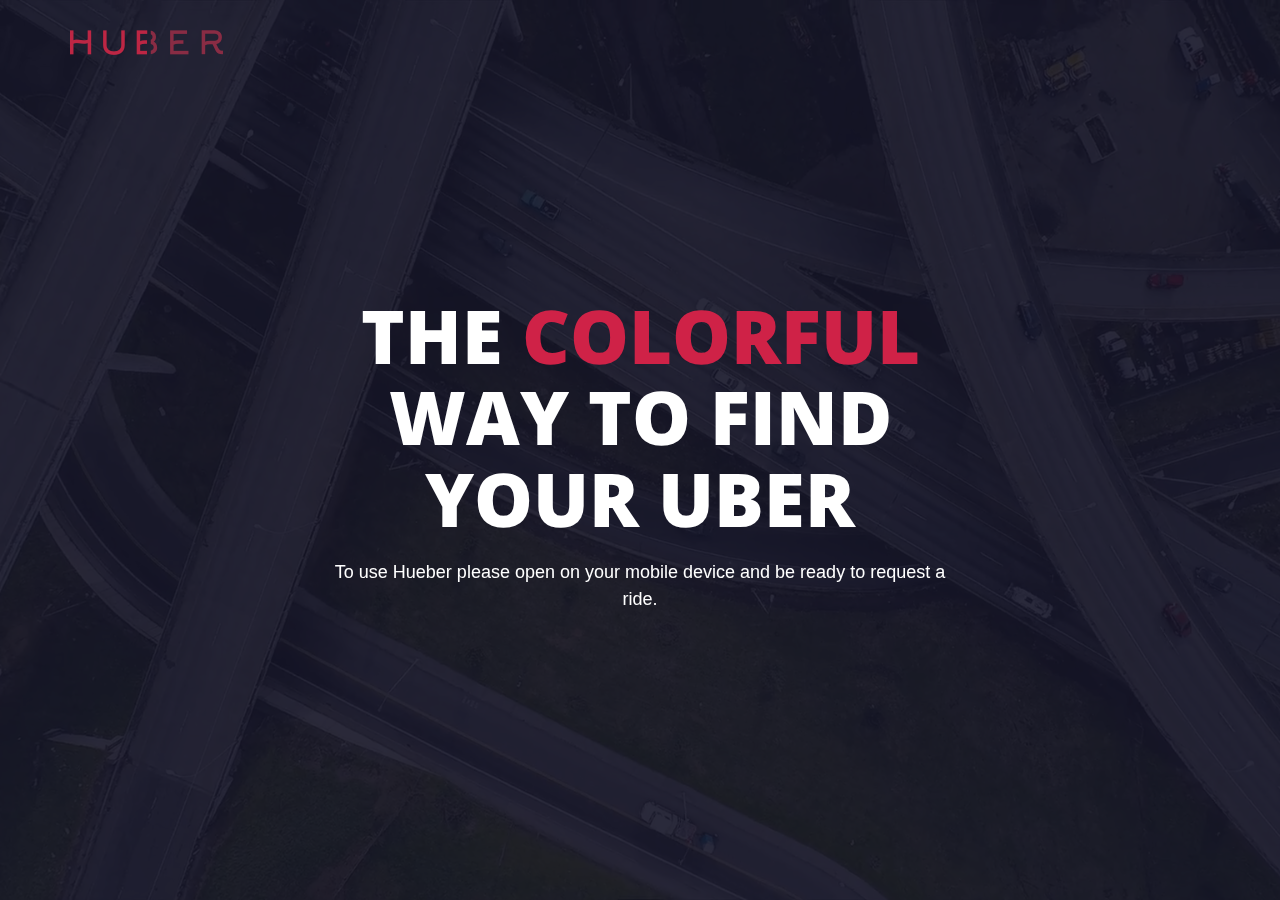
<file: site/index.html>
<!DOCTYPE html>
<html lang="en">
    <head>
        <meta charset="utf-8">
        <meta name="viewport" content="width=device-width, initial-scale=1.0, user-scalable=no">
        <meta name="description" content="">
        <meta name="author" content="">
        <meta property="og:image" content="assets/img/social.jpg" />
        <title>HUEBER | Connecting Drivers and Users</title>
        <!-- Bootstrap Core CSS -->
        <link href="assets/css/bootstrap/bootstrap.css" rel="stylesheet" type="text/css">
        <!-- Retina.js - Load first for faster HQ mobile images. -->
        <script src="assets/js/plugins/retina/retina.min.js"></script>
        <!-- Font Awesome -->
        <link href="assets/font-awesome/css/font-awesome.css" rel="stylesheet" type="text/css">
        <link href="//maxcdn.bootstrapcdn.com/font-awesome/4.2.0/css/font-awesome.min.css" rel="stylesheet">
        <!-- Default Fonts -->
        <link href='//fonts.googleapis.com/css?family=Open+Sans:400,300,700' rel='stylesheet' type='text/css'>
            <link href='//fonts.googleapis.com/css?family=Raleway:400,100,200,300,600,500,700,800,900' rel='stylesheet' type='text/css'>
                <!-- Plugin CSS -->
               
                <link href="assets/css/plugins/magnific-popup.css" rel="stylesheet" type="text/css">
                <link href="assets/css/plugins/jquery.fs.wallpaper.css" rel="stylesheet" type="text/css">
                <!-- Vitality Theme CSS -->
                <link href="assets/css/vitality.css" rel="stylesheet" type="text/css">
                <link href="assets/css/style.css" rel="stylesheet" type="text/css">
                
                <link rel="icon" type="image/png" href="assets/img/favicon.png" />

                <script src="//ajax.googleapis.com/ajax/libs/jquery/2.1.3/jquery.min.js"></script>

            </head>
            
            <body id="page-top">
                <!-- Navigation -->
                <!-- Note: navbar-default and navbar-inverse are both supported with this theme. -->
                <nav class="navbar navbar-inverse navbar-fixed-top navbar-expanded">
                    <div class="container">
                        <!-- Brand and toggle get grouped for better mobile display -->
                        <div class="navbar-header">
                            <button type="button" class="navbar-toggle" data-toggle="collapse" data-target="#bs-example-navbar-collapse-1">
                            <span class="sr-only">Toggle navigation</span>
                            <span class="icon-bar"></span>
                            <span class="icon-bar"></span>
                            <span class="icon-bar"></span>
                            </button>
                            <a class="navbar-brand" href="#page-top">
                                <img src="assets/img/logo.png" class="img-responsive" alt="">
                            </a>
                        </div>
                        <!-- Collect the nav links, forms, and other content for toggling -->
                        
                        <!-- /.navbar-collapse --> 
                    </div>
                    <!-- /.container -->
                </nav>
                <!-- Instructions: Set your background image using the URL below. -->
                <header class="video">
                    <div class="overlay"></div>
                    <div class="intro-content text-center">
                        <div class="intro-header">
                        <!-- Button trigger modal -->     
                            <h1>THE <span>COLORFUL</span> WAY TO FIND YOUR UBER</h1>
                            <p class="spacer">To use Hueber please open on your mobile device and be ready to request a ride.</p>
                            
                        </div>
                        <div class="row">
                            <div class="col-lg-12 intro-early-access">
                            </div>
                        </div>
                    </div>
                </header>

                <div class="app-container">
                     <img src="assets/img/logo.png" class="img-responsive app-logo" alt="">
                     <a id="login_button" href="https://login.uber.com/oauth/authorize?client_id=aLuNgldrBYKZ0MelOmQCNrh4OngEBrcx&scope=profile+request&response_type=code&redirect_uri=https%3A%2F%2Fhueber.io%2Fauth" class="btn btn-outline-dark spacer">LOGIN WITH UBER</a>
                </div>
                      
          

                <!-- Core Scripts -->
                <script src="assets/js/bootstrap/bootstrap.min.js"></script>
                <!-- Plugin Scripts -->
                <script src="assets/js/plugins/jquery.easing.min.js"></script>
                <script src="assets/js/plugins/classie.js"></script>
                <script src="assets/js/plugins/cbpAnimatedHeader.js"></script>
                <script src="assets/js/plugins/owl-carousel/owl.carousel.js"></script>
                <script src="assets/js/plugins/jquery.magnific-popup/jquery.magnific-popup.min.js"></script>
                <script src="assets/js/plugins/jquery.fs.wallpaper.js"></script>
                <script src="assets/js/plugins/jqBootstrapValidation.js"></script>
                <!-- Vitality Theme Scripts -->
                <script src="assets/js/vitality.js"></script>
                <!--<script src="assets/js/modal.js"></script>-->
                <script type='text/javascript' src='//s3.amazonaws.com/downloads.mailchimp.com/js/mc-validate.js'></script>
                <script type='text/javascript'>
                    (function($) {window.fnames = new Array(); window.ftypes = new Array();fnames[0]='EMAIL';ftypes[0]='email';}(jQuery));var $mcj = jQuery.noConflict(true);
                </script>
                
              
                <script>
                    var iframe = $('#cargovid')[0];
                    var player = $f(iframe);
                    $('body').on('shown.bs.modal', '#video_modal', function(e) {
                    //$('#video_modal').on('show.bs.modal', function (e) {
                        player.api("play");
                        $('#cargovid').height(Math.round($('#cargovid').width() * 0.5625))  // Set height to maintain 16x9
                    });
                    $('#video_modal').on('hidden.bs.modal', function (e) {
                        player.api("pause");
                    });
                </script>
                
            </body>
        </html>
</file>
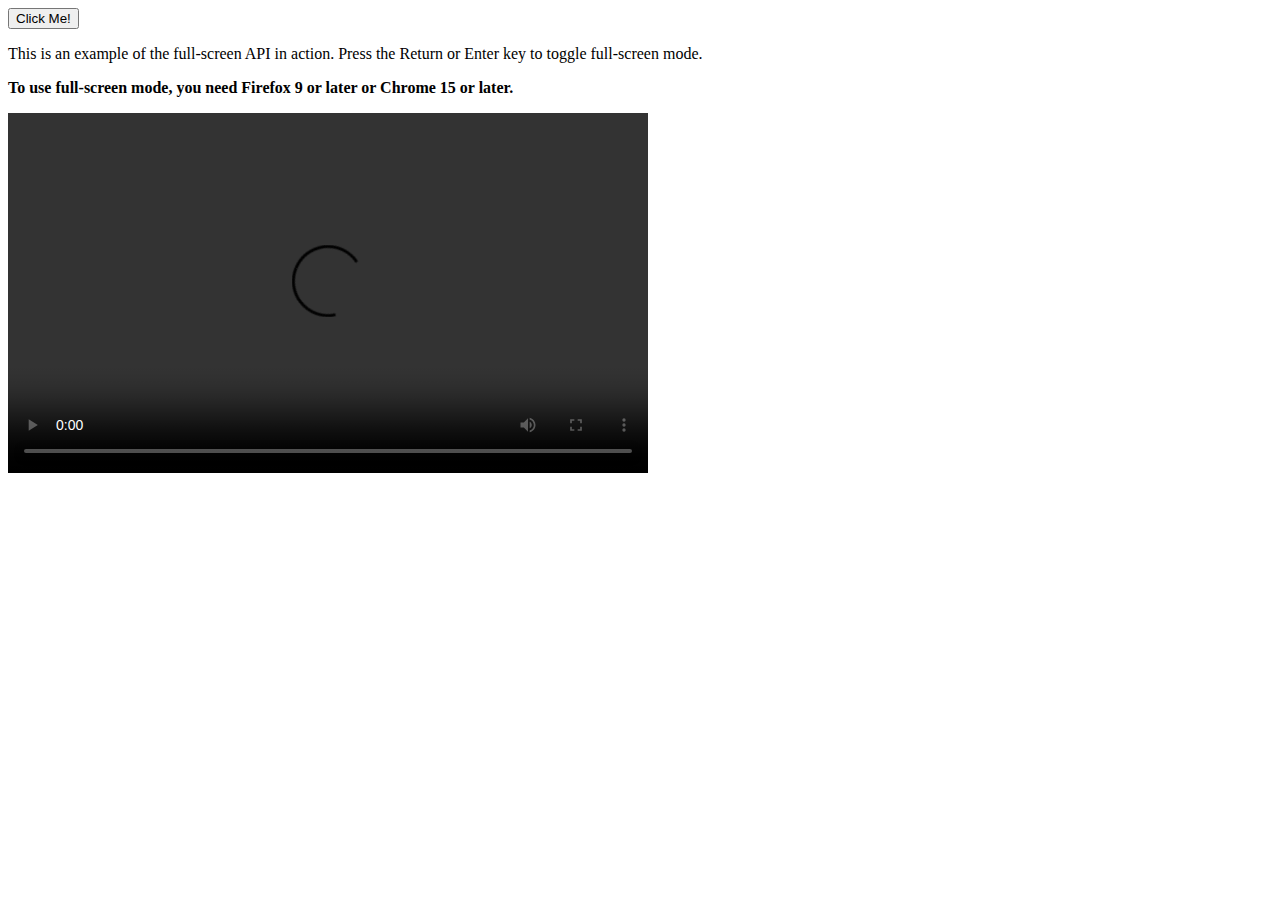
<file: site/testGreg.html>
<!doctype html>
<html>
<head>
  <title>Full Screen Example</title>
  <style type="text/css">
    /* make the video stretch to fill the screen in WebKit */
    :-webkit-full-screen #myvideo {
      width: 100%;
      height: 100%;
    }
  </style>
</head>
 <button type="button" id="test">Click Me!</button> 
<body onLoad = "toggleFullScreen()">
  <p>This is an example of the full-screen API in action. Press the Return or Enter key to toggle full-screen mode.</p>
  <p><strong>To use full-screen mode, you need Firefox 9 or later or Chrome 15 or later.</strong></p>
  <video controls src="http://videos-cdn.mozilla.net/serv/webmademovies/Moz_Doc_0329_GetInvolved_ST.webm"
          width="640" height="360" id="myvideo">
</body>
<script>
  var videoElement = document.getElementById("test");
    
  function toggleFullScreen() {
    if (!document.mozFullScreen && !document.webkitFullScreen) {
      if (videoElement.mozRequestFullScreen) {
        videoElement.mozRequestFullScreen();
      } else {
        videoElement.webkitRequestFullScreen(Element.ALLOW_KEYBOARD_INPUT);
      }
    } else {
      if (document.mozCancelFullScreen) {
        document.mozCancelFullScreen();
      } else {
        document.webkitCancelFullScreen();
      }
    }
  }
  
  document.addEventListener("click", function(e) {
      toggleFullScreen();
  }, false);
</script>
</html>
</file>
<file: site/assets/css/vitality.css>
html, body {
    height: 100%}
.img-centered {
    margin: 0 auto;
}
.content-row {
    margin-top: 30px;
}
section {
    padding: 100px 0;
}
section.bg-gray {
    background-color: #f5f5f5;
}
@media (max-width:767px) {
    section {
    padding: 75px 0;
}
}.owl-theme .owl-controls .owl-page span {
    background: rgba(34, 34, 34, .5);
}
body {
    font-family: Roboto, sans-serif;
    font-size: 16px;
    font-weight: 300;
}
a {
    color: #ef4035;
    -webkit-transition: all .5s;
    -moz-transition: all .5s;
    transition: all .5s;
}
a:hover, a:focus {
    color: inherit;
    text-decoration: none;
}
p {
    font-size: 18px;
    line-height: 1.5;
}
p.lead {
    font-family: 'Open Sans', sans-serif;
    font-weight: 300;
    text-transform: uppercase;
    font-size: 24px;
}
h1, h2, h3, h4, h5, h6 {
    font-family: 'Open Sans', sans-serif;
    font-weight: 900;
    color:#2D3E4F;
}
@media (min-width:481px) {
    h1 {
    font-size: 52px;
}
h2 {
    font-size: 50px;
}
}hr {
    max-width: 100px;
    border-top: 1px solid #fff;
    border-bottom: 1px solid #fff;
    height: 2px;
    margin: 15px auto;
}
hr.left {
    margin: 15px auto 15px 0;
}
hr.right {
    margin: 15px 0 15px auto;
}
hr.colored {
    border-color: #05BBD3;
}
@media (min-width:768px) {
    hr {
    max-width: 200px;
    margin: 20px auto;
}
hr.left {
    margin: 20px auto 20px 0;
}
hr.right {
    margin: 20px 0 20px auto;
}
}.text-primary {
    color: #ef4035;

}
.navbar-menuitems {
    font-size: 14px;
    font-weight: 500;

}

.navbar-default .navbar-nav>.active>a, .navbar-default .navbar-nav>.active>a:hover, .navbar-default .navbar-nav>.active>a:focus, .navbar-inverse .navbar-nav>.active>a, .navbar-inverse .navbar-nav>.active>a:hover, .navbar-inverse .navbar-nav>.active>a:focus {

    color: #DB2669;
    background-color: #2D3E4F;
    border-radius: 50px;
}
.navbar-default {
    background-color: #2D3E4F;
}
.navbar-default .navbar-toggle .icon-bar {
    background-color: #fff;
}
.navbar-default .navbar-toggle:hover, .navbar-default .navbar-toggle:focus {
    background-color: rgba(255, 255, 255, .5);
}
.navbar-default .navbar-collapse, .navbar-default .navbar-form {
    border-color: rgba(255, 255, 255, .5);
}
.navbar-inverse {
    background-color: #2D3E4F;
}
.navbar-default, .navbar-inverse {
    border: 0;
    border-bottom: none;
}
.navbar-default .navbar-brand, .navbar-inverse .navbar-brand {
    padding: 0 15px;
    color: #fff;
    opacity: 1;
    text-decoration: none;
    -webkit-transition: all .5s;
    -moz-transition: all .5s;
    transition: all .5s;
}
.navbar-default .navbar-brand:hover, .navbar-inverse .navbar-brand:hover, .navbar-default .navbar-brand:focus, .navbar-inverse .navbar-brand:focus {
    opacity: 1;
}
.navbar-default .navbar-nav li a, .navbar-inverse .navbar-nav li a {
   color: #fff;
    font-weight: 100;
    letter-spacing: 1px;
}

.navbar-default .navbar-nav li a:hover, .navbar-inverse .navbar-nav li a:hover {
    color: rgba(255, 255, 255, .5);
}
@media (min-width:768px) {
    .navbar-default .navbar-nav>.active>a, .navbar-default .navbar-nav>.active>a: hover, .navbar-default .navbar-nav>.active>a:focus, .navbar-inverse .navbar-nav>.active>a, .navbar-inverse .navbar-nav>.active>a:hover, .navbar-inverse .navbar-nav>.active>a:focus {
    border-radius: 5px;
}
.navbar-fixed-top.navbar-expanded {
    padding: 30px 0;
}
.navbar-fixed-top {
    padding: 15px 0;
    -webkit-transition: padding .5s;
    -moz-transition: padding .5s;
    transition: padding .5s;
}
.navbar-fixed-top .navbar-brand:hover {
    opacity: .5;
}
.navbar-default.navbar-expanded, .navbar-inverse.navbar-expanded {
    background: 0 0;
    border: 0;
}
}.navbar a:focus {
    outline: 0;
}
.navbar .navbar-nav li a:focus {
    outline: 0;
}
header {
    position: relative;
    display: block;
    height: auto;
    width: auto;
    min-height: 100%;
    background-color: #222;
    background: no-repeat center center;
    background-attachment: scroll;
    -webkit-background-size: cover;
    -moz-background-size: cover;
    background-size: cover;
    -o-background-size: cover;
    padding: 100px 0;
}
header .intro-content {
    color: #fff;
    text-align: center;
    position: relative;
}

.intro-header h1 {
    font-size: 74px;
    font-weight: 900;
    color:#fff;
}

.intro-header h2 {
    font-size: 18px;
    font-weight: 100;

}
header .brand-name {
    font-family: Raleway, "Helvetica Neue", Helvetica, Arial, sans-serif;
    font-size: 55px;
    line-height: 55px;
    text-transform: uppercase;
    font-weight: 900;
    margin-top: 15px;
}
header .brand-name-subtext {
    font-size: 20px;
    line-height: 20px;
    font-weight: 300;
}
header img {
    max-width: 150px;
    max-height: 150px;
}
header .scroll-down {
    position: absolute;
    width: 100%;
    bottom: 20px;
    text-align: center;
}
header .scroll-down .btn {
    height: 50px;
    width: 50px;
    border: 2px solid #fff;
    border-radius: 100%;
    line-height: 50px;
    padding: 0;
    letter-spacing: normal;
    color: #fff;
    font-size: 30px;
    -webkit-transition: all .5s;
    -moz-transition: all .5s;
    transition: all .5s;
}
header .scroll-down .btn:hover {
    color: rgba(255, 255, 255, .5);
    border-color: rgba(255, 255, 255, .5);
    outline: 0;
}
@media (min-width:768px) {
    header {
    height: 100%;
    width: 100%;
    padding: 0;
    background-attachment: scroll;
}
header .intro-content {
    color: #fff;
    text-align: center;
    width: 50%;
    margin: auto;
    position: absolute;
    top: 50%;
    left: 50%;
    -webkit-transform: translate(-50%, -50%);
    -ms-transform: translate(-50%, -50%);
    transform: translate(-50%, -50%);
}
header .brand-name {
    font-size: 80px;
    line-height: 80px;
}
header .brand-name-subtext {
    font-size: 30px;
    line-height: 30px;
}
header img {
    max-width: 300px;
    max-height: 300px;
}
}@media (min-width:1025px) {
    header {
    background-attachment: fixed;
}
}header.video .overlay {
    position: absolute;
    height: 100%;
    width: 100%;
    background: #131326;
    z-index: 998;
    opacity: .9;

}
header.video .intro-content {
    z-index: 999;
}
header.video .scroll-down {
    z-index: 999;
}
@media (min-width:768px) {
    header.video .overlay {

    opacity: .9;
   
}
}aside.cta-quote {
    color: #fff;
    background-color: #222;
    background: no-repeat center center scroll;
    -webkit-background-size: cover;
    -moz-background-size: cover;
    background-size: cover;
    -o-background-size: cover;
    padding: 100px 0;
    text-align: center;
}
aside.cta-quote span.quote {
    display: block;
    font-size: 30px;
    line-height: 32px;
    font-weight: 300;
}
@media (min-width:768px) {
    aside.cta-quote {
    background-attachment: scroll;
    padding: 150px 0;

    }

   
}
aside.cta-quote span.quote {
    font-size: 36px;
    line-height: 1.2em;
}
}@media (min-width:992px) {
    aside.cta-quote {
    padding: 300px 0;
}
aside.cta-quote span.quote {
    font-size: 40px;
    line-height: 1.2em;
}
}@media (min-width:1025px) {
    aside.cta-quote {
    background-attachment: fixed;
}
}.testimonials {
    text-align: center;
    background-color: #E1E9ED !important;
}
.testimonials .testimonials-carousel .item {
    padding: 0;
}
.testimonials .testimonials-carousel .item p.quote {
    margin-bottom: 30px;
}
.testimonials .testimonials-carousel .item .testimonial-info {
    margin-bottom: 30px;
}
.testimonials .testimonials-carousel .item .testimonial-info .testimonial-img {
    display: inline-block;
    height: 50px;
    width: 50px;
    margin-right: 10px;
}
.testimonials .testimonials-carousel .item .testimonial-info .testimonial-author {
    display: inline-block;
}
.testimonials .testimonials-carousel .item .testimonial-info .testimonial-author .name {
    font-family: Raleway, "Helvetica Neue", Helvetica, Arial, sans-serif;
    font-weight: 900;
    text-transform: uppercase;
}
.testimonials .testimonials-carousel .item .testimonial-info .testimonial-author hr.colored {
    margin: 3px auto;
    max-width: 50px;
}
.testimonials .testimonials-carousel .item .testimonial-info .testimonial-author p {
    margin: 0;
}
.testimonials .testimonials-carousel .item .testimonial-info .testimonial-author .stars {
    color: #f1c40f;
}
.testimonials .testimonials-carousel .owl-controls {
    margin-top: 0;
}
.testimonials .testimonials-carousel .owl-controls .owl-prev, .testimonials .testimonials-carousel .owl-controls .owl-next {
    display: none;
    text-align: center;
    position: absolute;
    height: 60px;
    width: 40px;
    border-radius: 0!important;
    line-height: 50px;
    font-size: 30px!important;
    margin: auto 0!important;
    top: 0;
    bottom: 0;
    background-color: #05BBD3!important;
    color: #fff!important;
    -webkit-transition: all .5s;
    -moz-transition: all .5s;
    transition: all .5s;
}
.testimonials .testimonials-carousel .owl-controls .owl-prev:hover, .testimonials .testimonials-carousel .owl-controls .owl-next:hover {
    opacity: 1;
}
.testimonials .testimonials-carousel .owl-controls .owl-prev {
    left: 15px;
}
.testimonials .testimonials-carousel .owl-controls .owl-next {
    right: 15px;
}
@media (min-width:768px) {
    .testimonials .testimonials-carousel .item {
    padding: 0 100px;
    }

}
.testimonials .testimonials-carousel .owl-controls .owl-prev, .testimonials .testimonials-carousel .owl-controls .owl-next {
    display: block;
}
}.about-content {
    padding: 30px;
}
.about-carousel .item {
    padding: 15px;
}
.about-carousel .item .caption {
    padding: 15px;
    color: rgba(255, 255, 255, .7);
    width: 100%;
    margin: auto;
    position: absolute;
    top: 50%;
    left: 50%;
    -webkit-transform: translate(-50%, -50%);
    -ms-transform: translate(-50%, -50%);
    transform: translate(-50%, -50%);
}
.about-carousel .item .caption h3 {
    margin: 0;
}
.about-carousel .item .caption hr {
    margin: 5px auto;
    max-width: 50px;
}
.about-carousel .item .caption p {
    margin: 0;
}
.about-carousel .item .caption ul.social {
    margin-top: 5px;
}
.about-carousel .item .caption ul.social li a {
    color: rgba(255, 255, 255, .7);
}
.about-carousel .item .caption ul.social li a:hover, .about-carousel .item .caption ul.social li a:focus {
    color: #fff;
}
.about-carousel .owl-controls {
    margin-top: 0;
}
.about-carousel .owl-controls .owl-prev, .about-carousel .owl-controls .owl-next {
    text-align: center;
    position: absolute;
    height: 60px;
    width: 40px;
    border-radius: 0!important;
    line-height: 50px;
    font-size: 30px!important;
    margin: auto 0!important;
    top: 0;
    bottom: 0;
    background-color: #ef4035!important;
    color: #fff!important;
    -webkit-transition: all .5s;
    -moz-transition: all .5s;
    transition: all .5s;
}
.about-carousel .owl-controls .owl-prev:hover, .about-carousel .owl-controls .owl-next:hover {
    opacity: 1;
}
.about-carousel .owl-controls .owl-prev {
    left: 15px;
}
.about-carousel .owl-controls .owl-next {
    right: 15px;
}
.services .media {
    margin-bottom: 30px;
}
.services .media i.fa {
    height: 75px;
    width: 75px;
    line-height: 70px;
    text-align: center;
    border: 3px solid #DB2669;
    color:#DB2669;
    border-radius: 100%;
    font-size: 30px;
}
.services .media .media-body {

}
.services .media .media-body h3 {
    margin-bottom: 15px;
}
.services .media .media-body ul {
    list-style: inside;
    padding: 0;
}
.services .media .media-body ul li {
    margin-bottom: 10px;
}
@media (min-width:992px) {
    .services .media {
    margin-bottom: 0;
}
}.portfolio-carousel {
    padding: 0;
    color: #fff;
    background-color: #222;
}
.portfolio-carousel .item {
    background-color: #222;
    background: no-repeat center center scroll;
    -webkit-background-size: cover;
    -moz-background-size: cover;
    background-size: cover;
    -o-background-size: cover;
    padding: 50px 55px;
    text-align: center;
}
.portfolio-carousel .item .portfolio-image {
    margin-top: 50px;
}
.portfolio-carousel .item .project-details {
    padding: 0;
}
.portfolio-carousel .item .project-details img.client-logo {
    margin: 0 auto 25px;
}
.portfolio-carousel .item .project-details .project-name {
    display: block;
    font-size: 40px;
    line-height: 40px;
    margin-bottom: 5px;
    font-family: Raleway, "Helvetica Neue", Helvetica, Arial, sans-serif;
    font-weight: 900;
    text-transform: uppercase;
}
.portfolio-carousel .item .project-details .project-description {
    display: block;
    font-size: 18px;
    line-height: 18px;
}
.portfolio-carousel .owl-controls {
    margin-top: 0;
}
.portfolio-carousel .owl-controls .owl-prev, .portfolio-carousel .owl-controls .owl-next {
    text-align: center;
    position: absolute;
    height: 75px;
    width: 50px;
    border-radius: 0!important;
    line-height: 70px;
    font-size: 30px!important;
    margin: auto 0!important;
    top: 0;
    bottom: 0;
    background-color: #ef4035!important;
    color: #fff!important;
    -webkit-transition: all .5s;
    -moz-transition: all .5s;
    transition: all .5s;
}
.portfolio-carousel .owl-controls .owl-prev:hover, .portfolio-carousel .owl-controls .owl-next:hover {
    opacity: 1;
}
.portfolio-carousel .owl-controls .owl-prev {
    left: 0;
}
.portfolio-carousel .owl-controls .owl-next {
    right: 0;
}
@media (min-width:992px) {
    .portfolio-carousel .item {
    padding: 150px 55px;
    text-align: left;
}
.portfolio-carousel .item .portfolio-image {
    margin-top: 0;
}
.portfolio-carousel .item .project-details {
    padding: 15% 0 0;
}
.portfolio-carousel .item .project-details img.client-logo {
    margin: 0 auto 25px 0;
}
.portfolio-carousel .item .project-details .project-name {
    display: block;
    font-size: 50px;
    line-height: 50px;
}
.portfolio-carousel .item .project-details .project-description {
    font-size: 20px;
    line-height: 20px;
}
.portfolio-carousel .item hr.colored {
    margin: 20px auto 20px 0;
}
}.portfolio-gallery .item {
    padding: 15px;
}
.portfolio-modal {
    -webkit-background-size: cover;
    -moz-background-size: cover;
    background-size: cover;
    -o-background-size: cover;
}
.portfolio-modal .modal-content {
    color: #fff;
    background: 0 0;
    border-radius: 0;
    background-clip: border-box;
    -webkit-box-shadow: none;
    box-shadow: none;
    border: 0;
    min-height: 100%;
    padding: 100px 0;
    text-align: center;
}
.portfolio-modal .modal-content h2 {
    margin: 0;
    font-size: 46px;
}
.portfolio-modal .modal-content img {
    margin: 30px auto;
}
.portfolio-modal .modal-content .item-details {
    margin: 30px 0;
}
.portfolio-modal .close-modal {
    position: absolute;
    width: 75px;
    height: 75px;
    background-color: transparent;
    top: 25px;
    right: 25px;
    cursor: pointer;
}
.portfolio-modal .close-modal:hover {
    opacity: .3;
}
.portfolio-modal .close-modal .lr {
    height: 75px;
    width: 1px;
    margin-left: 35px;
    background-color: #fff;
    transform: rotate(45deg);
    -ms-transform: rotate(45deg);
    -webkit-transform: rotate(45deg);
    z-index: 1051;
}
.portfolio-modal .close-modal .lr .rl {
    height: 75px;
    width: 1px;
    background-color: #fff;
    transform: rotate(90deg);
    -ms-transform: rotate(90deg);
    -webkit-transform: rotate(90deg);
    z-index: 1052;
}
.pricing {
    color: #fff;
    background-color: #222;
    background: no-repeat center center scroll;
    -webkit-background-size: cover;
    -moz-background-size: cover;
    background-size: cover;
    -o-background-size: cover;
}
.pricing .pricing-item {
    text-align: center;
    background: #fff;
    color: #222;
    padding: 30px;
    -webkit-box-shadow: 0 0 30px 5px rgba(34, 34, 34, .75);
    -moz-box-shadow: 0 0 30px 5px rgba(34, 34, 34, .75);
    box-shadow: 0 0 30px 5px rgba(34, 34, 34, .75);
    z-index: 1;
    margin-bottom: 30px;
}
.pricing .pricing-item h3 {
    margin: 0;
}
.pricing .pricing-item hr {
    max-width: 100px;
}
.pricing .pricing-item .price {
    margin-bottom: 20px;
}
.pricing .pricing-item .price .number {
    font-weight: 900;
    font-size: 50px;
}
.pricing .pricing-item .price .number sup {
    font-size: 30px;
}
.pricing .pricing-item .list-group-item {
    border-radius: 0;
}
@media (min-width:992px) {
    .pricing {
    background-attachment: scroll;
}
.pricing .pricing-item {
    margin-bottom: 0;
}
.pricing .pricing-item.featured-first {
    margin-right: -15px;
    margin-top: 15px;
}
.pricing .pricing-item.featured {
    position: absolute;
    width: 100%;
    left: 0;
    margin: 0;
    padding: 45px 30px;
}
.pricing .pricing-item.featured-last {
    margin-left: -15px;
    margin-top: 15px;
}
}@media (min-width:1025px) {
    .pricing {
    background-attachment: fixed;
}
}.floating-label-form-group {
    position: relative;
    margin-bottom: 10px;
    padding-bottom: .5em;
    border: 3px solid #E1E9ED;
    border-radius:50px;
}
.floating-label-form-group input, .floating-label-form-group textarea {
    z-index: 1;
    position: relative;
    padding-right: 0;
    padding-left: 0;
    border: 0;
    border-radius: 0;
    font-size: 1.5em;
    background: 0 0;
    box-shadow: none!important;
    resize: none;
    text-align: center;
}
.floating-label-form-group label {
    text-align: center;
    display: block;
    z-index: 0;
    position: relative;
    top: 2em;
    margin: 0;
    font-size: .85em;
    line-height: 1.764705882em;
    vertical-align: middle;
    vertical-align: baseline;
    opacity: 0;
    -webkit-transition: top .5s ease, opacity .5s ease;
    -moz-transition: top .5s ease, opacity .5s ease;
    -ms-transition: top .5s ease, opacity .5s ease;
    transition: top .5s ease, opacity .5s ease;
}
.floating-label-form-group::not(:first-child) {
    padding-left: 14px;
    border-left: 1px solid #e1e1e1;
}
.floating-label-form-group-with-value label {
    top: 0;
    opacity: 1;
}
.floating-label-form-group-with-focus label {
    color: #DB2669;
}
form .row:first-child .floating-label-form-group {
    border-top: 3px solid #E1E9ED;
}
footer.footer {
    color: rgba(255, 255, 255, .7);
    background: no-repeat center center scroll;
    -webkit-background-size: cover;
    -moz-background-size: cover;
    background-size: cover;
    -o-background-size: cover;
    padding: 50px 0 20px;
}
footer.footer a {
    color: rgba(255, 255, 255, .7);
}
footer.footer a:hover {
    color: #fff;
}
footer.footer p {
    font-size: 22px;
}
footer.footer .contact-details {
    margin: 75px 0;
}
footer.footer .social {
    margin-bottom: 75px;
}
footer.footer .copyright p.small {
    font-size: 14px;
}
@media (min-width:1025px) {
    footer.footer {
    background-attachment: fixed;
}
}.btn-outline-light {
    color: #fff;
    border: 1px solid #fff;
    background: 0 0;
    -webkit-transition: all .5s;
    -moz-transition: all .5s;
    transition: all .5s;
}
.btn-outline-light:hover, .btn-outline-light:focus {
    color: #ef4035;
    background: #fff;
    outline: 0;
}
.btn-outline-dark {
    color: #fff;
    border: 3px solid #AE2844;
    background: 0;
    -webkit-transition: all .5s;
    -moz-transition: all .5s;
    transition: all .5s;
}
.btn-outline-dark:hover, .btn-outline-dark:focus {
    color: #fff;
    background: #AE2844;
    border-color:#AE2844;
    outline: 0;
 
}
.btn {
    border-radius: 10px;
    padding: 12px 18px;
    text-transform: uppercase;
    font-weight: 500;
    letter-spacing: 1px;
}
.btn:focus, .btn:active, .btn.active {
    outline: 0;
}
.btn-full-width {
    border: 0;
    border-radius: 0;
    background-color: #222;
    color: #fff;
    padding: 50px 0;
    font-size: 26px;
    font-weight: 200;
    letter-spacing: normal;
    text-transform: none;
}
.btn-full-width:hover {
    background-color: #ef4035;
    color: #fff;
}
.btn-full-width:focus {
    color: #fff;
}
body.modern {
    font-family: Cardo, "Helvetica Neue", Helvetica, Arial, sans-serif;
    font-weight: 400;
}
body.modern h1, body.modern h2, body.modern h3, body.modern h4, body.modern h5, body.modern h6 {
    font-family: Montserrat, "Helvetica Neue", Helvetica, Arial, sans-serif;
    font-weight: 700;
    text-transform: uppercase;
}
body.modern p.lead {
    font-family: 'Open Sans', sans-serif;
    font-weight: 300;
    text-transform: uppercase;
}
body.modern header .brand-name {
    font-family: Montserrat, "Helvetica Neue", Helvetica, Arial, sans-serif;
    font-weight: 700;
    text-transform: uppercase;
}
body.modern .about-carousel .owl-controls .owl-prev, body.modern .about-carousel .owl-controls .owl-next {
    line-height: 55px;
}
body.modern .portfolio-carousel .item .project-details .project-name {
    font-family: Montserrat, "Helvetica Neue", Helvetica, Arial, sans-serif;
    font-weight: 700;
    text-transform: uppercase;
}
body.modern .testimonials .testimonials-carousel .item .testimonial-info .testimonial-author .name {
    font-family: Montserrat, "Helvetica Neue", Helvetica, Arial, sans-serif;
    font-weight: 700;
    text-transform: uppercase;
}
body.modern .testimonials .testimonials-carousel .owl-controls .owl-prev, body.modern .testimonials .testimonials-carousel .owl-controls .owl-next {
    line-height: 55px;
}

]


.link {
    border: 2px solid #fff;
    border-radius: 100%;
    line-height: 50px;
    padding: 0;
    letter-spacing: normal;
    color: #fff;
    font-size: 30px;
    -webkit-transition: all .5s;
    -moz-transition: all .5s;
    transition: all .5s;
}

.help-block {
    text-align: center;
    font-weight: 300;
    text-decoration: none;
    font-family: 12px !important;
    list-style: none;
}

.help-block>ul>li {
  list-style: none;
  font-size: 12px !important;
  text-align: center;
}

.text-danger {}
</file>
<file: site/assets/css/style.css>
.spacer {margin-top:  20px;}

.custom_form {
width: 35% !important;
height: 64px !important;
border: 3px solid #000 !important;
border-radius: 30px !important;
}


h1 span { color:#CF2247 !important;}

.beta2 {
	border:3px solid #AE2844;
	background-color: #AE2844;
	border-radius:50px;
	color:#fff;
	-webkit-transition: all .5s;
    -moz-transition: all .5s;
    transition: all .5s;
}

.beta {
	border:3px solid #AE2844;
	border-radius:50px;
	background-color: #AE2844;
	color:#fff;
	-webkit-transition: all .5s;
    -moz-transition: all .5s;
    transition: all .5s;
}

.beta:hover {
	background-color:#AE2844;
	border:3px solid #AE2844;
	color:#fff;
	-webkit-transition: all .5s;
    -moz-transition: all .5s;
    transition: all .5s;
}

.beta2:hover {
	background-color:#DB2669;
	border:3px solid #DB2669;
	color:#fff;
	-webkit-transition: all .5s;
    -moz-transition: all .5s;
    transition: all .5s;
}



.btn-sign-up {
	border:3px solid #AE2844;
	border-radius:50px;
	background-color: #fff !important;
	color: #05BBD3;
	-webkit-transition: all .5s;
    -moz-transition: all .5s;
    transition: all .5s;
}
.hardware .fa { 
	border: 3px solid #000;
	border-radius: 100%;
}

.app-container {display: none;}


.video {background:none !important;}

@media (max-width:500px) {
 .overlay { 
    display:none !important;}

   .video { 
   	display: none !important;
   }

   .navbar {display: none;}

	.intro-header h1 {
	    font-size: 50px;
	    font-weight: 300;
	    color:#fff;
	    line-height: 1.2em;
	    padding-bottom: 15px !important;
		padding-top: 15px !important;
		padding-left:10px;
		padding-right: 10px; 
	}

	.app-container {
		display: block !important;
		background-image:url(../img/app-bg.png);
		background-size: cover;
		height: 100%;
		text-align: center;
		padding-top: 50%;

	}

	.app-container h1 {
		margin-top: 0;
	}

	.app-logo { 
	    display: block !important;
	    margin-left: auto !important;
	    margin-right: auto !important;
	    padding-bottom: 5%

	}


@media (max-width:767px) {
    .overlay { display:none !important;}

    .video { 
   	display: none !important;
   }

}

.early-access-wrap {
	padding: 20px 0 0 0;
	display:block;

}
.early-access-field { clear:both; height: 200px; padding-left: 10px; }
.early-access-button { margin-top: 20px; display: block; background-color: #fff !important;}

#mc-embedded-subscribe
{
	background-color:#05BBD3;
	border:3px solid #05BBD3;
	color:#fff;
	-webkit-transition: all .5s;
    -moz-transition: all .5s;
    transition: all .5s;
}
.custom_form {
	width: 35% !important;
	height: 64px !important;
	border: 3px solid #000 !important;
	border-radius: 30px !important;

}
</file>
